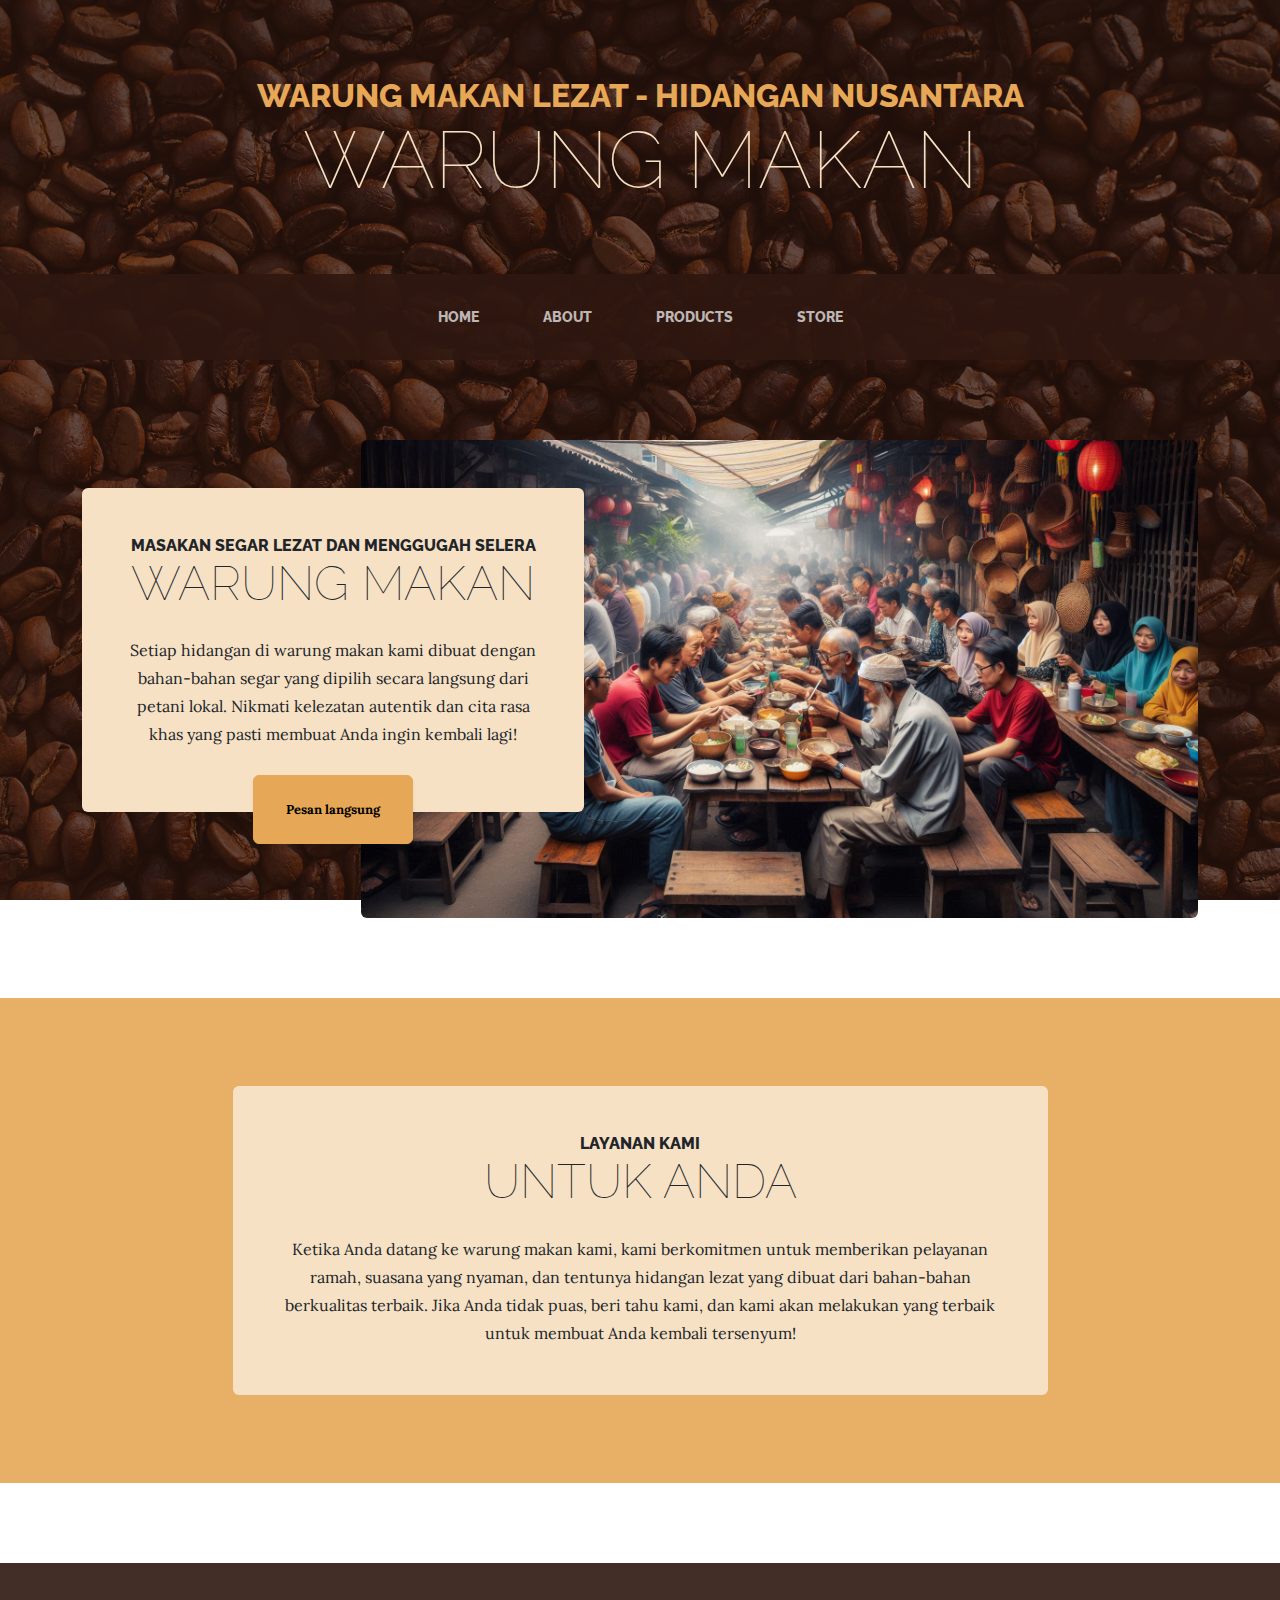
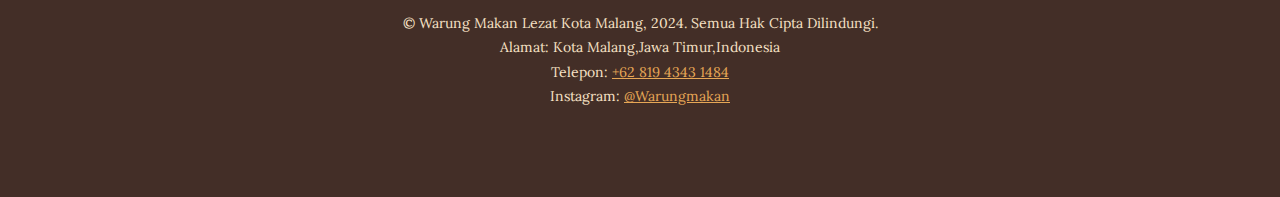
<file: index.html>
<!DOCTYPE html>
<html lang="en">
    <head>
        <meta charset="utf-8" />
        <meta name="viewport" content="width=device-width, initial-scale=1, shrink-to-fit=no" />
        <meta name="description" content="" />
        <meta name="author" content="" />
        <title>Warung Makan</title>
        <link rel="icon" type="image" href="assets/favicon.png" />
        <!-- Google fonts-->
        <link href="https://fonts.googleapis.com/css?family=Raleway:100,100i,200,200i,300,300i,400,400i,500,500i,600,600i,700,700i,800,800i,900,900i" rel="stylesheet" />
        <link href="https://fonts.googleapis.com/css?family=Lora:400,400i,700,700i" rel="stylesheet" />
        <!-- Core theme CSS (includes Bootstrap)-->
        <link href="css/styles.css" rel="stylesheet" />
    </head>
    <body>
        <header>
            <h1 class="site-heading text-center text-faded d-none d-lg-block">
                <span class="site-heading-upper text-primary mb-3">Warung Makan Lezat - Hidangan Nusantara</span>
                <span class="site-heading-lower">Warung Makan</span>
            </h1>
        </header>
        <!-- Navigation-->
        <nav class="navbar navbar-expand-lg navbar-dark py-lg-4" id="mainNav">
            <div class="container">
                <a class="navbar-brand text-uppercase fw-bold d-lg-none" href="index.html">Warung Makan</a>
                <button class="navbar-toggler" type="button" data-bs-toggle="collapse" data-bs-target="#navbarSupportedContent" aria-controls="navbarSupportedContent" aria-expanded="false" aria-label="Toggle navigation"><span class="navbar-toggler-icon"></span></button>
                <div class="collapse navbar-collapse" id="navbarSupportedContent">
                    <ul class="navbar-nav mx-auto">
                        <li class="nav-item px-lg-4"><a class="nav-link text-uppercase" href="index.html">Home</a></li>
                        <li class="nav-item px-lg-4"><a class="nav-link text-uppercase" href="about.html">About</a></li>
                        <li class="nav-item px-lg-4"><a class="nav-link text-uppercase" href="products.html">Products</a></li>
                        <li class="nav-item px-lg-4"><a class="nav-link text-uppercase" href="store.html">Store</a></li>
                    </ul>
                </div>
            </div>
        </nav>
        <section class="page-section clearfix">
            <div class="container">
                <div class="intro">
                    <img class="intro-img img-fluid mb-3 mb-lg-0 rounded" src="assets/img/ga.jpeg" alt="..." />
                    <div class="intro-text left-0 text-center bg-faded p-5 rounded">
                        <h2 class="section-heading mb-4">
                            <span class="section-heading-upper">Masakan Segar Lezat dan Menggugah Selera</span>
                            <span class="section-heading-lower">Warung makan</span>
                        </h2>   
                        <p class="mb-3">Setiap hidangan di warung makan kami dibuat dengan bahan-bahan segar yang dipilih secara langsung dari petani lokal. Nikmati kelezatan autentik dan cita rasa khas yang pasti membuat Anda ingin kembali lagi!</p>
                        <div class="intro-button mx-auto"><a class="btn btn-primary btn-xl" href="store.html">Pesan langsung</a></div>
                    </div>
                </div>
            </div>
        </section>
        <section class="page-section cta">
            <div class="container">
                <div class="row">
                    <div class="col-xl-9 mx-auto">
                        <div class="cta-inner bg-faded text-center rounded">
                            <h2 class="section-heading mb-4">
                                <span class="section-heading-upper">Layanan Kami</span>
                                <span class="section-heading-lower">Untuk Anda</span>
                            </h2>
                            <p class="mb-0">Ketika Anda datang ke warung makan kami, kami berkomitmen untuk memberikan pelayanan ramah, suasana yang nyaman, dan tentunya hidangan lezat yang dibuat dari bahan-bahan berkualitas terbaik. Jika Anda tidak puas, beri tahu kami, dan kami akan melakukan yang terbaik untuk membuat Anda kembali tersenyum!</p>
                        </div>
                    </div>
                </div>
            </div>
        </section>
        <footer class="footer text-faded text-center py-5">
            <div class="container">
                <p class="m-0 small">&copy; Warung Makan Lezat Kota Malang, 2024. Semua Hak Cipta Dilindungi.</p>
                <p class="m-0 small">Alamat: Kota Malang,Jawa Timur,Indonesia</p>
                <p class="m-0 small">Telepon: <a href="https://api.whatsapp.com/send/?phone=6281943431484&text&type=phone_number&app_absent=0" target="_blank">+62 819 4343 1484</a></p>
                <p class="m-0 small">Instagram: <a href="https://www.instagram.com/" target="_blank">@Warungmakan</a></p>
                <div class="social-icons mt-3">
                    <a href="https://www.instagram.com/warungmakanlezat" target="_blank"><i class="fab fa-instagram fa-lg mx-2"></i></a>
                    <a href="tel:+6281234567890" target="_blank"><i class="fas fa-phone fa-lg mx-2"></i></a>
                </div>
            </div>
        </footer>
        <!-- Bootstrap core JS-->
        <script src="https://cdn.jsdelivr.net/npm/bootstrap@5.2.3/dist/js/bootstrap.bundle.min.js"></script>
        <!-- Core theme JS-->
        <script src="js/scripts.js"></script>
    </body>
</html>
</file>
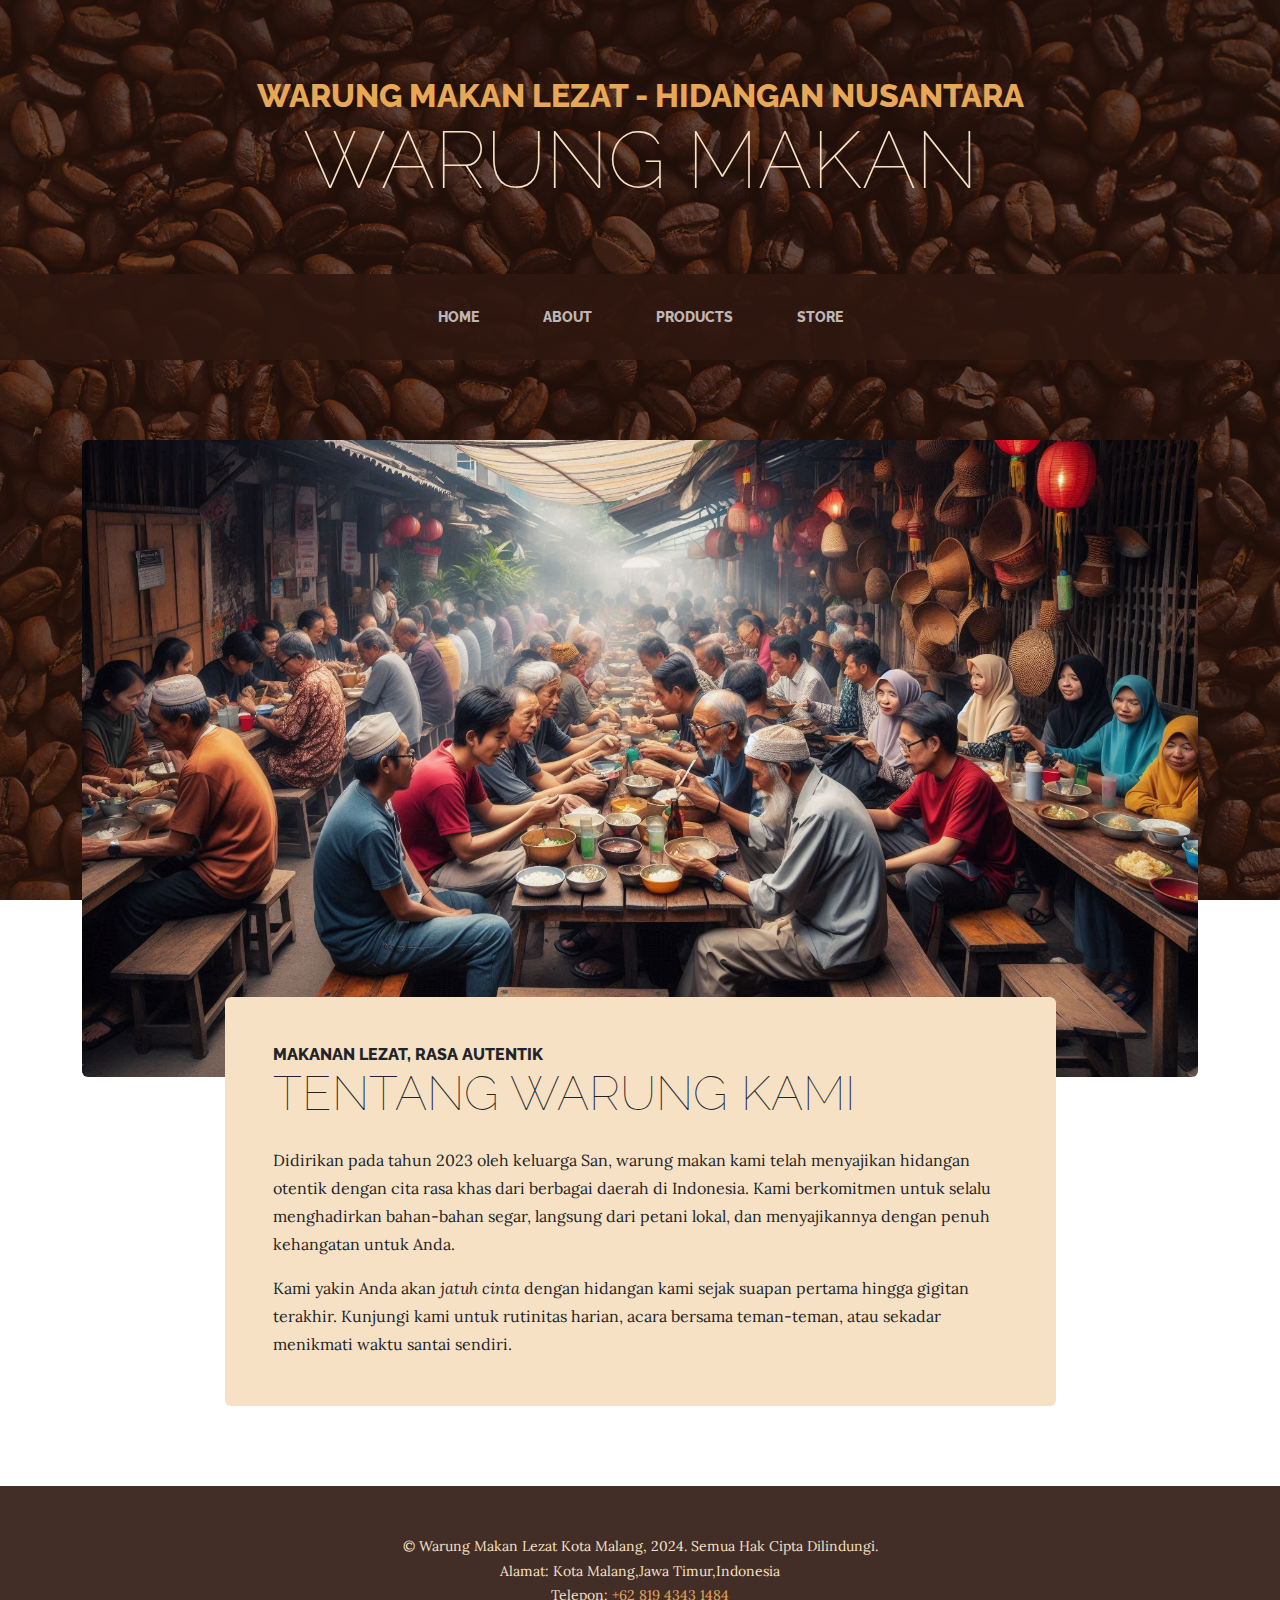
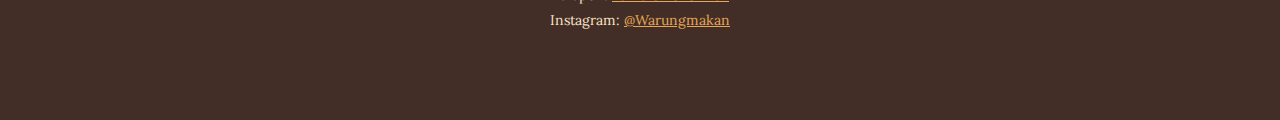
<file: about.html>
<!DOCTYPE html>
<html lang="en">
    <head>
        <meta charset="utf-8" />
        <meta name="viewport" content="width=device-width, initial-scale=1, shrink-to-fit=no" />
        <meta name="description" content="" />
        <meta name="author" content="" />
        <title>About Warung Makan</title>
        <link rel="icon" type="image" href="assets/favicon.png" />
        <!-- Google fonts-->
        <link href="https://fonts.googleapis.com/css?family=Raleway:100,100i,200,200i,300,300i,400,400i,500,500i,600,600i,700,700i,800,800i,900,900i" rel="stylesheet" />
        <link href="https://fonts.googleapis.com/css?family=Lora:400,400i,700,700i" rel="stylesheet" />
        <!-- Core theme CSS (includes Bootstrap)-->
        <link href="css/styles.css" rel="stylesheet" />
    </head>
    <body>
        <header>
            <h1 class="site-heading text-center text-faded d-none d-lg-block">
                <span class="site-heading-upper text-primary mb-3">Warung Makan Lezat - Hidangan Nusantara</span>
                <span class="site-heading-lower">Warung Makan</span>
            </h1>
        </header>
        <!-- Navigation-->
        <nav class="navbar navbar-expand-lg navbar-dark py-lg-4" id="mainNav">
            <div class="container">
                <a class="navbar-brand text-uppercase fw-bold d-lg-none" href="index.html">Warung Makan</a>
                <button class="navbar-toggler" type="button" data-bs-toggle="collapse" data-bs-target="#navbarSupportedContent" aria-controls="navbarSupportedContent" aria-expanded="false" aria-label="Toggle navigation"><span class="navbar-toggler-icon"></span></button>
                <div class="collapse navbar-collapse" id="navbarSupportedContent">
                    <ul class="navbar-nav mx-auto">
                        <li class="nav-item px-lg-4"><a class="nav-link text-uppercase" href="index.html">Home</a></li>
                        <li class="nav-item px-lg-4"><a class="nav-link text-uppercase" href="about.html">About</a></li>
                        <li class="nav-item px-lg-4"><a class="nav-link text-uppercase" href="products.html">Products</a></li>
                        <li class="nav-item px-lg-4"><a class="nav-link text-uppercase" href="store.html">Store</a></li>
                    </ul>
                </div>
            </div>
        </nav>
        <section class="page-section about-heading">
            <div class="container">
                <img class="img-fluid rounded about-heading-img mb-3 mb-lg-0" src="assets/img/ga.jpeg" alt="..." />
                <div class="about-heading-content">
                    <div class="row">
                        <div class="col-xl-9 col-lg-10 mx-auto">
                            <div class="bg-faded rounded p-5">
                                <h2 class="section-heading mb-4">
                                    <span class="section-heading-upper">Makanan Lezat, Rasa Autentik</span>
                                    <span class="section-heading-lower">Tentang Warung Kami</span>
                                </h2>
                                <p>Didirikan pada tahun 2023 oleh keluarga San, warung makan kami telah menyajikan hidangan otentik dengan cita rasa khas dari berbagai daerah di Indonesia. Kami berkomitmen untuk selalu menghadirkan bahan-bahan segar, langsung dari petani lokal, dan menyajikannya dengan penuh kehangatan untuk Anda.</p>
                                <p class="mb-0">
                                    Kami yakin Anda akan
                                    <em>jatuh cinta</em>
                                    dengan hidangan kami sejak suapan pertama hingga gigitan terakhir. Kunjungi kami untuk rutinitas harian, acara bersama teman-teman, atau sekadar menikmati waktu santai sendiri.
                                </p>
                            </div>
                        </div>
                    </div>
                </div>
            </div>
        </section>
        <footer class="footer text-faded text-center py-5">
            <div class="container">
                <p class="m-0 small">&copy; Warung Makan Lezat Kota Malang, 2024. Semua Hak Cipta Dilindungi.</p>
                <p class="m-0 small">Alamat: Kota Malang,Jawa Timur,Indonesia</p>
                <p class="m-0 small">Telepon: <a href="https://api.whatsapp.com/send/?phone=6281943431484&text&type=phone_number&app_absent=0" target="_blank">+62 819 4343 1484</a></p>
                <p class="m-0 small">Instagram: <a href="https://www.instagram.com/" target="_blank">@Warungmakan</a></p>
                <div class="social-icons mt-3">
                    <a href="https://www.instagram.com/warungmakanlezat" target="_blank"><i class="fab fa-instagram fa-lg mx-2"></i></a>
                    <a href="tel:+6281234567890" target="_blank"><i class="fas fa-phone fa-lg mx-2"></i></a>
                </div>
            </div>
        </footer>
        <!-- Bootstrap core JS-->
        <script src="https://cdn.jsdelivr.net/npm/bootstrap@5.2.3/dist/js/bootstrap.bundle.min.js"></script>
        <!-- Core theme JS-->
        <script src="js/scripts.js"></script>
    </body>
</html>
</file>
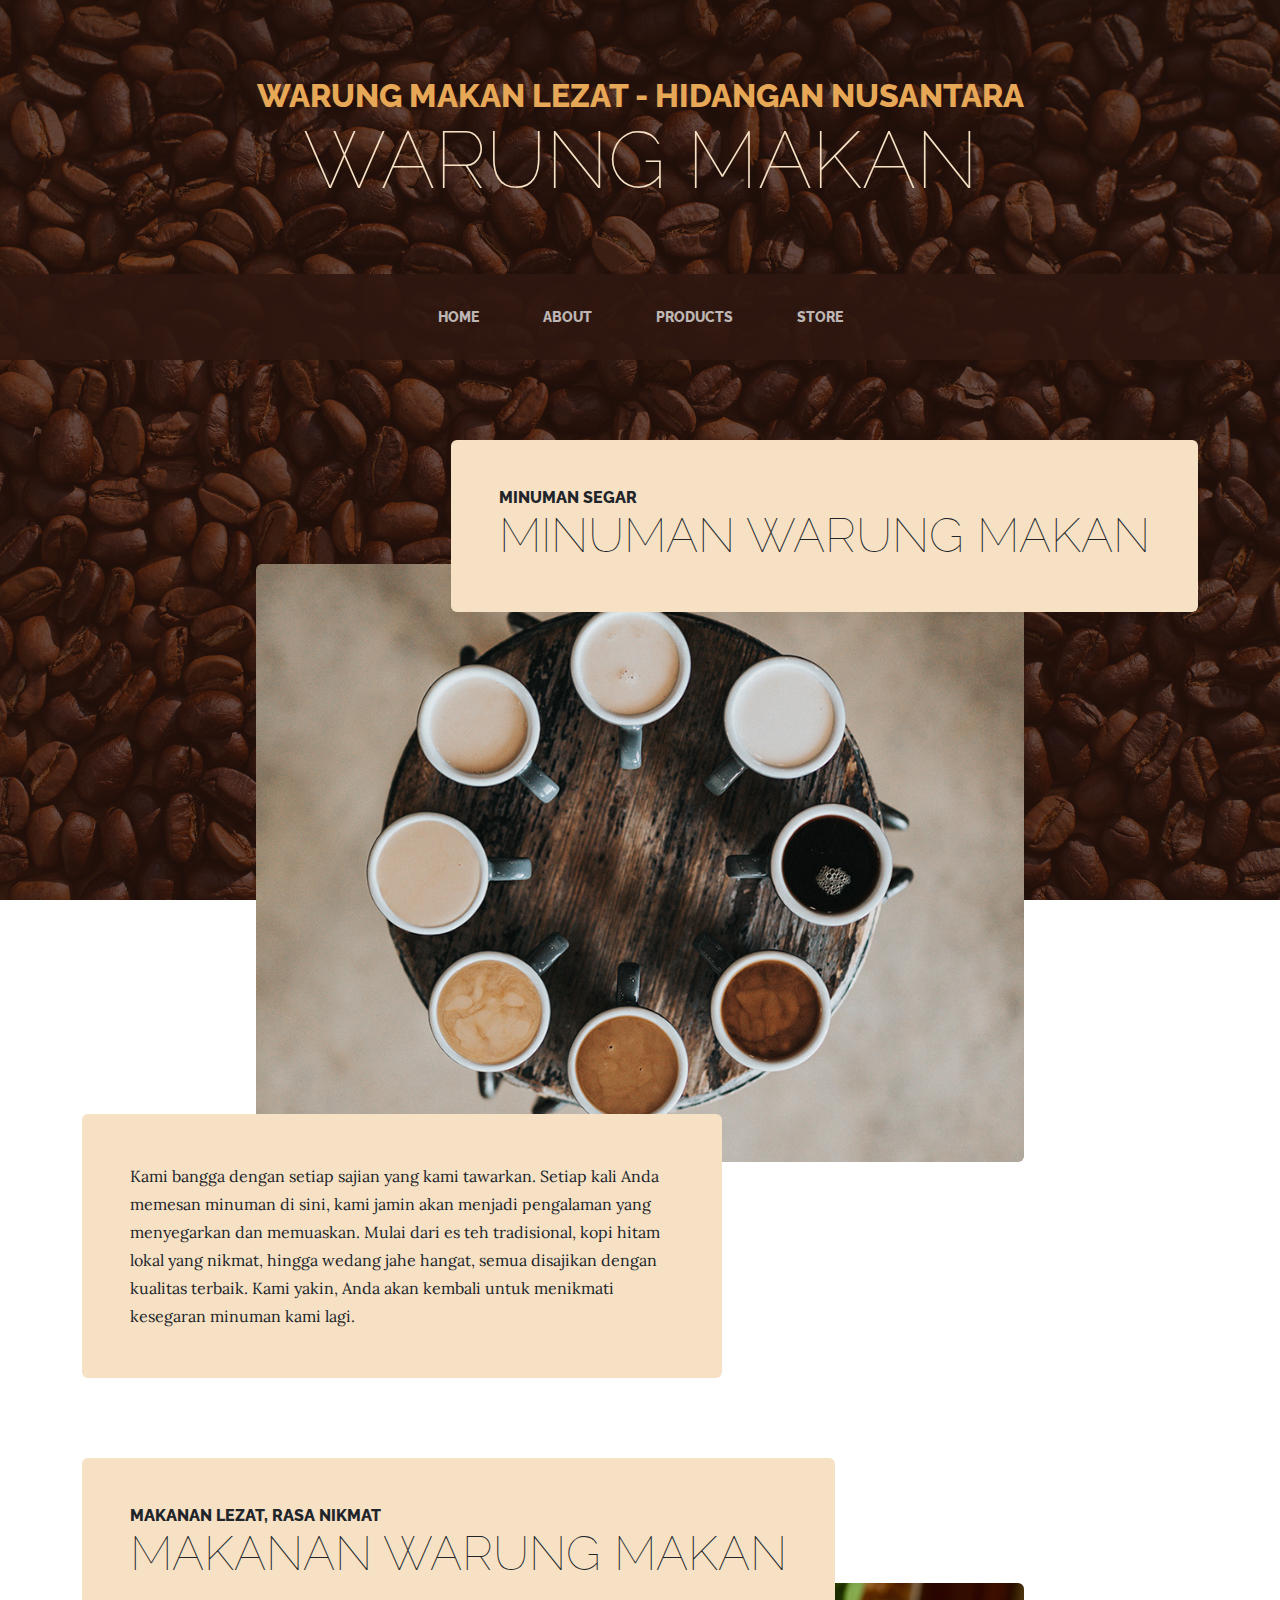
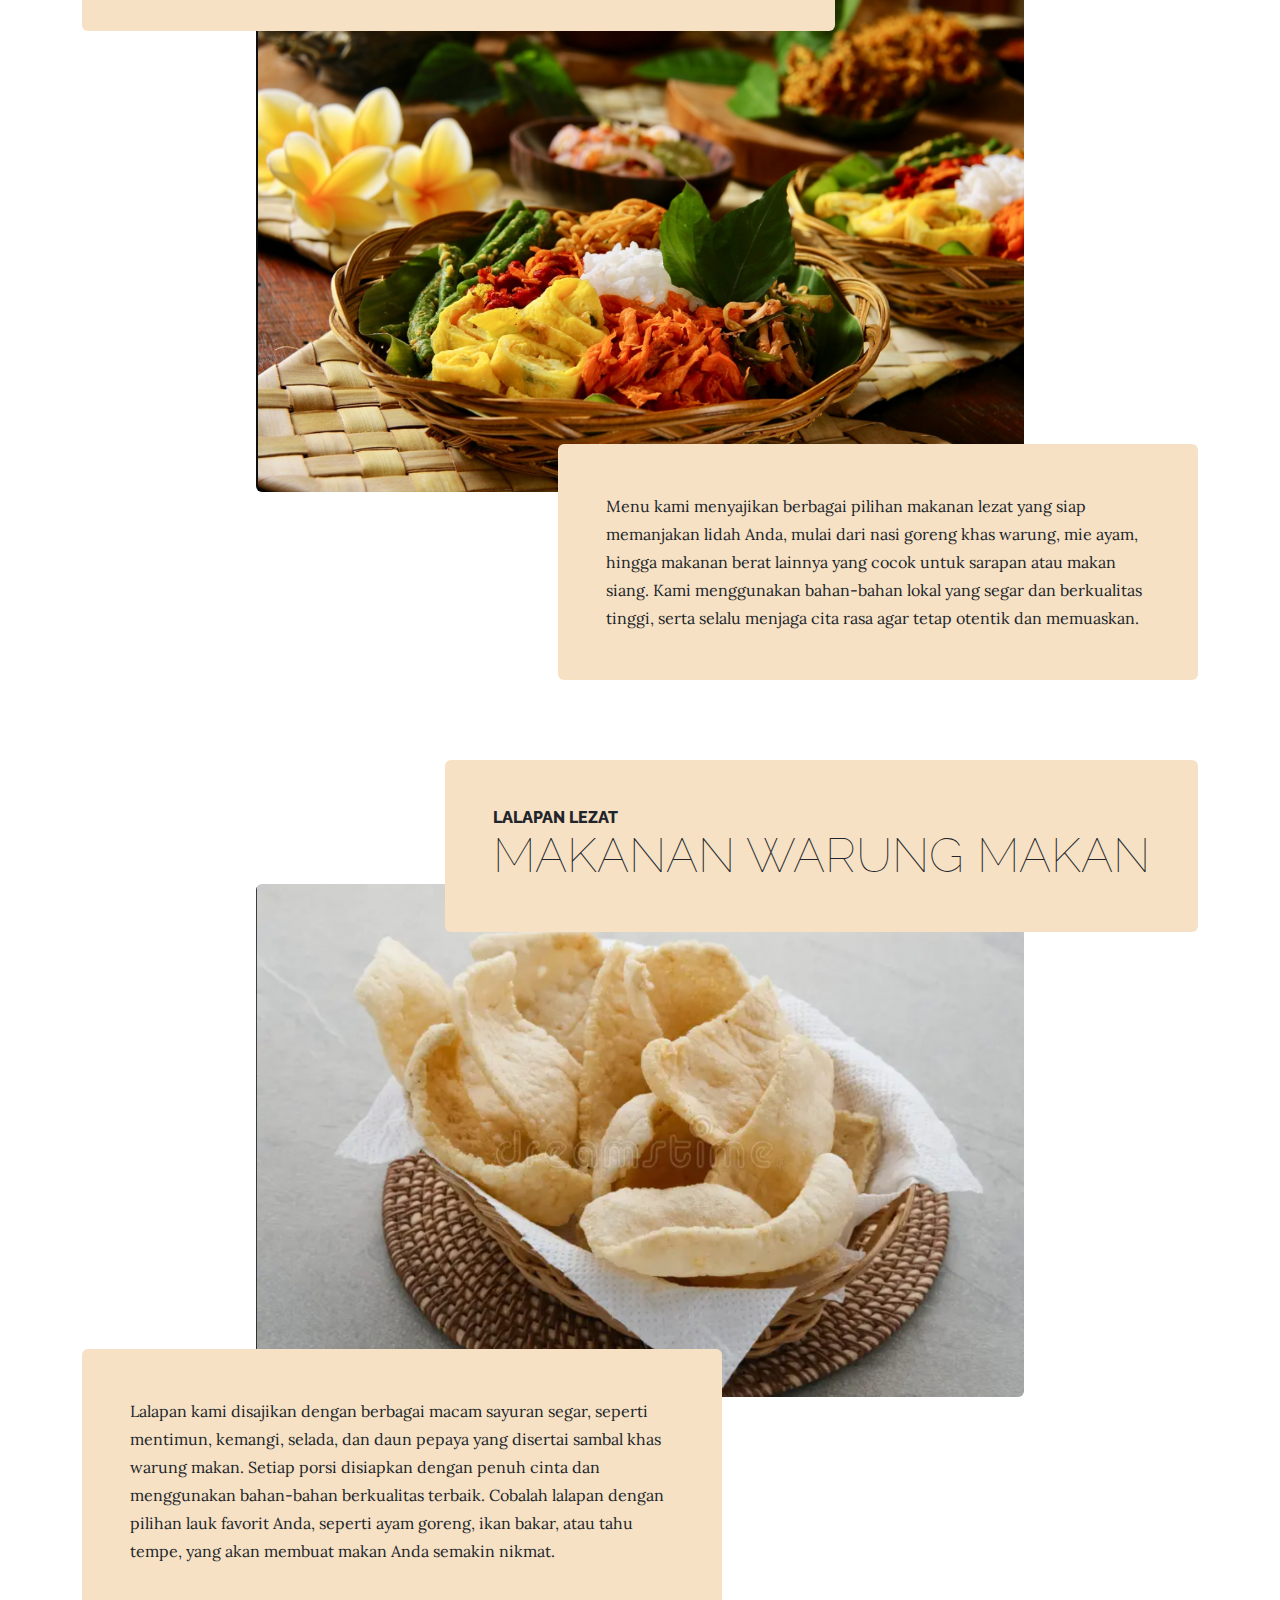
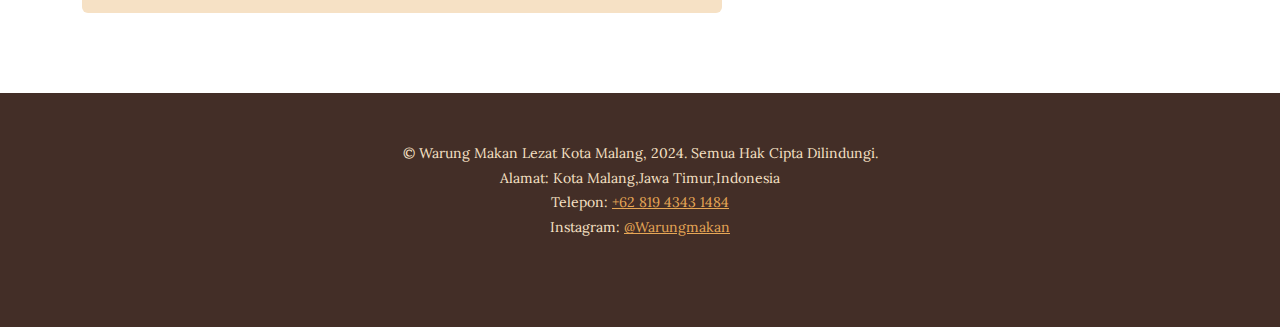
<file: products.html>
<!DOCTYPE html>
<html lang="en">
    <head>
        <meta charset="utf-8" />
        <meta name="viewport" content="width=device-width, initial-scale=1, shrink-to-fit=no" />
        <meta name="description" content="" />
        <meta name="author" content="" />
        <title>About Warung Makan</title>
        <link rel="icon" type="image" href="assets/favicon.png" />
        <!-- Google fonts-->
        <link href="https://fonts.googleapis.com/css?family=Raleway:100,100i,200,200i,300,300i,400,400i,500,500i,600,600i,700,700i,800,800i,900,900i" rel="stylesheet" />
        <link href="https://fonts.googleapis.com/css?family=Lora:400,400i,700,700i" rel="stylesheet" />
        <!-- Core theme CSS (includes Bootstrap)-->
        <link href="css/styles.css" rel="stylesheet" />
    </head>
    <body>
        <header>
            <h1 class="site-heading text-center text-faded d-none d-lg-block">
                <span class="site-heading-upper text-primary mb-3">Warung Makan Lezat - Hidangan Nusantara</span>
                <span class="site-heading-lower">Warung Makan</span>
            </h1>
        </header>
        <!-- Navigation-->
        <nav class="navbar navbar-expand-lg navbar-dark py-lg-4" id="mainNav">
            <div class="container">
                <a class="navbar-brand text-uppercase fw-bold d-lg-none" href="index.html">Warung Makan</a>
                <button class="navbar-toggler" type="button" data-bs-toggle="collapse" data-bs-target="#navbarSupportedContent" aria-controls="navbarSupportedContent" aria-expanded="false" aria-label="Toggle navigation"><span class="navbar-toggler-icon"></span></button>
                <div class="collapse navbar-collapse" id="navbarSupportedContent">
                    <ul class="navbar-nav mx-auto">
                        <li class="nav-item px-lg-4"><a class="nav-link text-uppercase" href="index.html">Home</a></li>
                        <li class="nav-item px-lg-4"><a class="nav-link text-uppercase" href="about.html">About</a></li>
                        <li class="nav-item px-lg-4"><a class="nav-link text-uppercase" href="products.html">Products</a></li>
                        <li class="nav-item px-lg-4"><a class="nav-link text-uppercase" href="store.html">Store</a></li>
                    </ul>
                </div>
            </div>
        </nav>
        <section class="page-section">
            <div class="container">
                <div class="product-item">
                    <div class="product-item-title d-flex">
                        <div class="bg-faded p-5 d-flex ms-auto rounded">
                            <h2 class="section-heading mb-0">
                                <span class="section-heading-upper">Minuman Segar</span>
                                <span class="section-heading-lower">Minuman Warung Makan</span>
                            </h2>
                            </div>
                            </div>
                            <img class="product-item-img mx-auto d-flex rounded img-fluid mb-3 mb-lg-0" src="assets/img/products-01.jpg" alt="Minuman Warung Makan" />
                            <div class="product-item-description d-flex me-auto">
                                <div class="bg-faded p-5 rounded">
                                    <p class="mb-0">Kami bangga dengan setiap sajian yang kami tawarkan. Setiap kali Anda memesan minuman di sini, kami jamin akan menjadi pengalaman yang menyegarkan dan memuaskan. Mulai dari es teh tradisional, kopi hitam lokal yang nikmat, hingga wedang jahe hangat, semua disajikan dengan kualitas terbaik. Kami yakin, Anda akan kembali untuk menikmati kesegaran minuman kami lagi.</p>
                                </div>
                            </div>
                    </div>
                </div>
            </div>
        </section>
        <section class="page-section">
            <div class="container">
                <div class="product-item">
                    <div class="product-item-title d-flex">
                        <div class="bg-faded p-5 d-flex me-auto rounded">
                            <h2 class="section-heading mb-0">
                                <span class="section-heading-upper">Makanan Lezat, Rasa Nikmat</span>
                                <span class="section-heading-lower">Makanan Warung Makan</span>
                            </h2>
                            </div>
                            </div>
                            <img class="product-item-img mx-auto d-flex rounded img-fluid mb-3 mb-lg-0" src="assets/img/g2.PNG" alt="Makanan Warung Makan" />
                            <div class="product-item-description d-flex ms-auto">
                                <div class="bg-faded p-5 rounded">
                                    <p class="mb-0">Menu kami menyajikan berbagai pilihan makanan lezat yang siap memanjakan lidah Anda, mulai dari nasi goreng khas warung, mie ayam, hingga makanan berat lainnya yang cocok untuk sarapan atau makan siang. Kami menggunakan bahan-bahan lokal yang segar dan berkualitas tinggi, serta selalu menjaga cita rasa agar tetap otentik dan memuaskan.</p>
                                </div>
                            </div>
                    </div>
                </div>
            </div>
        </section>
        <section class="page-section">
            <div class="container">
                <div class="product-item">
                    <div class="product-item-title d-flex">
                        <div class="bg-faded p-5 d-flex ms-auto rounded">
                            <h2 class="section-heading mb-0">
                                <span class="section-heading-upper">Lalapan Lezat</span>
                                <span class="section-heading-lower">Makanan Warung Makan</span>
                            </h2>
                            </div>
                            </div>
                            <img class="product-item-img mx-auto d-flex rounded img-fluid mb-3 mb-lg-0" src="assets/img/g3.PNG" alt="Lalapan Warung Makan" />
                            <div class="product-item-description d-flex me-auto">
                                <div class="bg-faded p-5 rounded">
                                    <p class="mb-0">Lalapan kami disajikan dengan berbagai macam sayuran segar, seperti mentimun, kemangi, selada, dan daun pepaya yang disertai sambal khas warung makan. Setiap porsi disiapkan dengan penuh cinta dan menggunakan bahan-bahan berkualitas terbaik. Cobalah lalapan dengan pilihan lauk favorit Anda, seperti ayam goreng, ikan bakar, atau tahu tempe, yang akan membuat makan Anda semakin nikmat.</p>
                    </div>
                </div>
            </div>
        </section>
        <footer class="footer text-faded text-center py-5">
            <div class="container">
                <p class="m-0 small">&copy; Warung Makan Lezat Kota Malang, 2024. Semua Hak Cipta Dilindungi.</p>
                <p class="m-0 small">Alamat: Kota Malang,Jawa Timur,Indonesia</p>
                <p class="m-0 small">Telepon: <a href="https://api.whatsapp.com/send/?phone=6281943431484&text&type=phone_number&app_absent=0" target="_blank">+62 819 4343 1484</a></p>
                <p class="m-0 small">Instagram: <a href="https://www.instagram.com/" target="_blank">@Warungmakan</a></p>
                <div class="social-icons mt-3">
                    <a href="https://www.instagram.com/warungmakanlezat" target="_blank"><i class="fab fa-instagram fa-lg mx-2"></i></a>
                    <a href="tel:+6281234567890" target="_blank"><i class="fas fa-phone fa-lg mx-2"></i></a>
                </div>
            </div>
        </footer>
        <!-- Bootstrap core JS-->
        <script src="https://cdn.jsdelivr.net/npm/bootstrap@5.2.3/dist/js/bootstrap.bundle.min.js"></script>
        <!-- Core theme JS-->
        <script src="js/scripts.js"></script>
    </body>
</html>
</file>
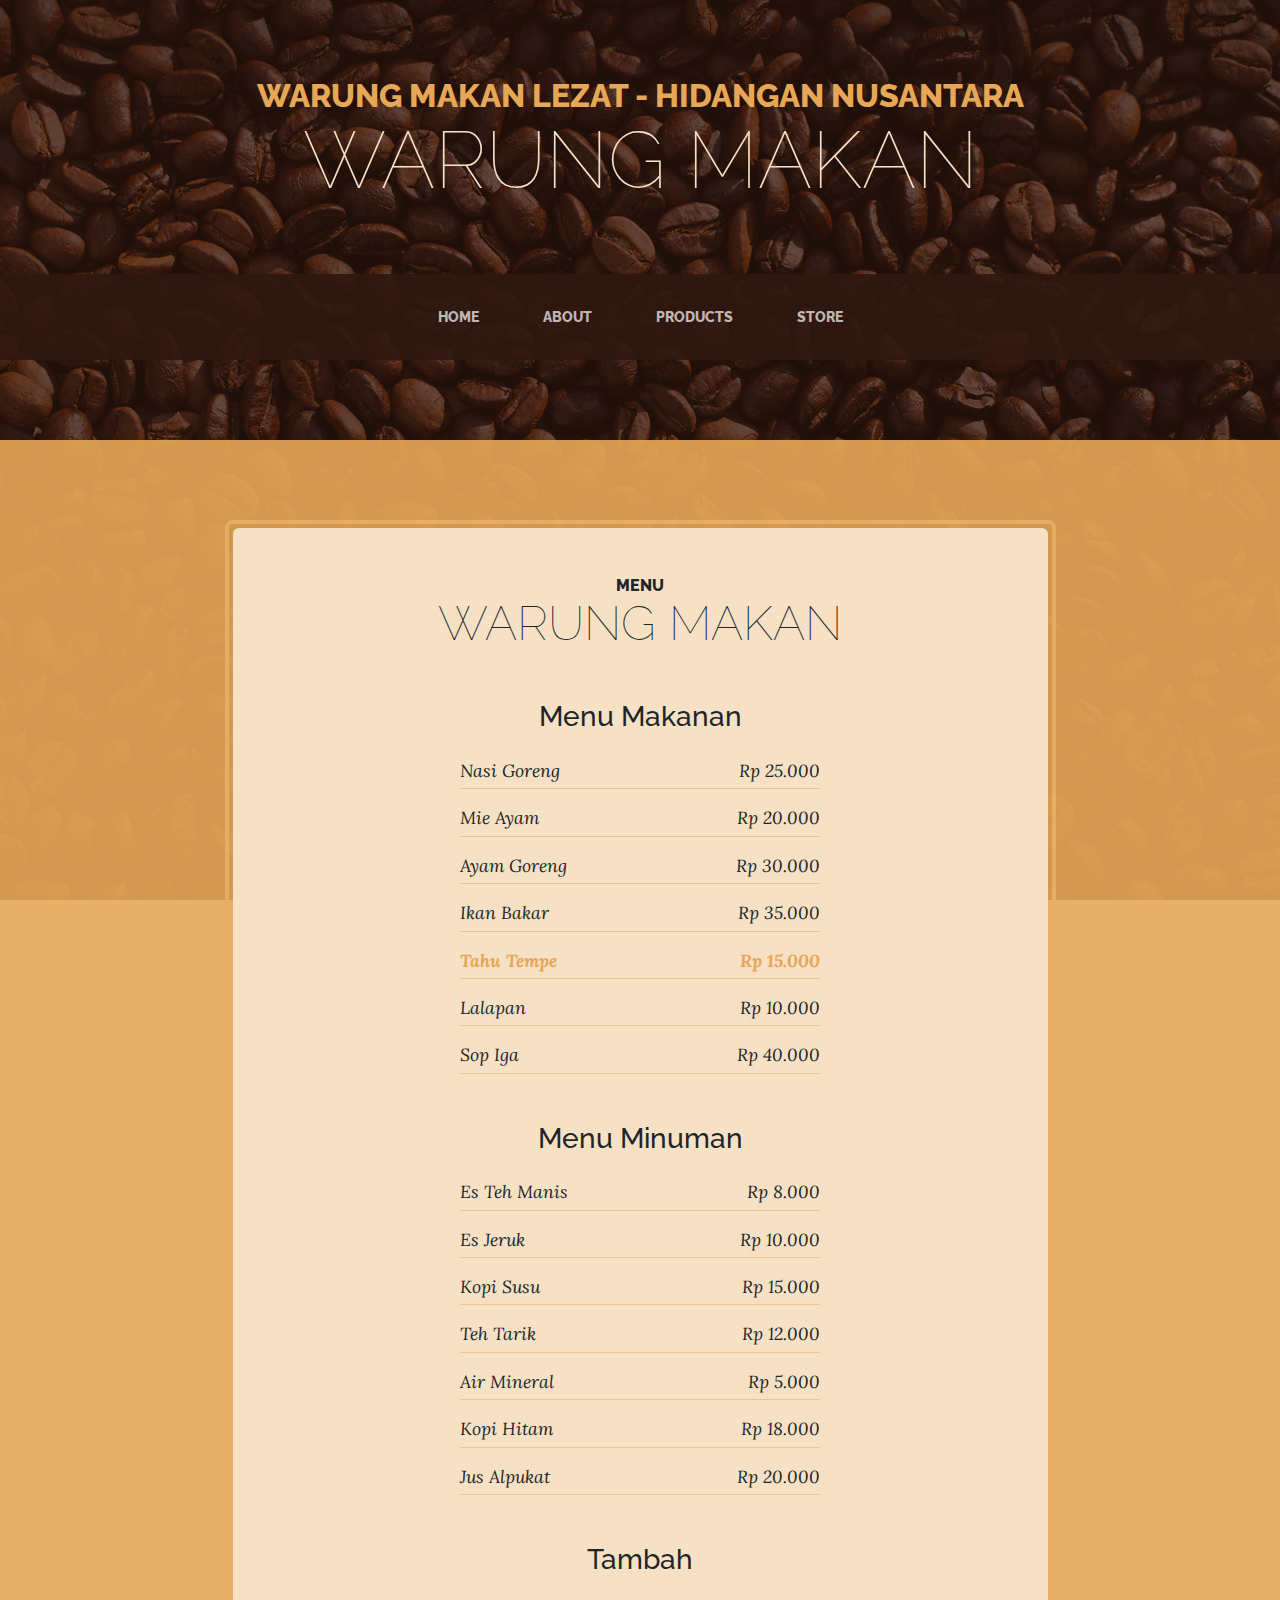
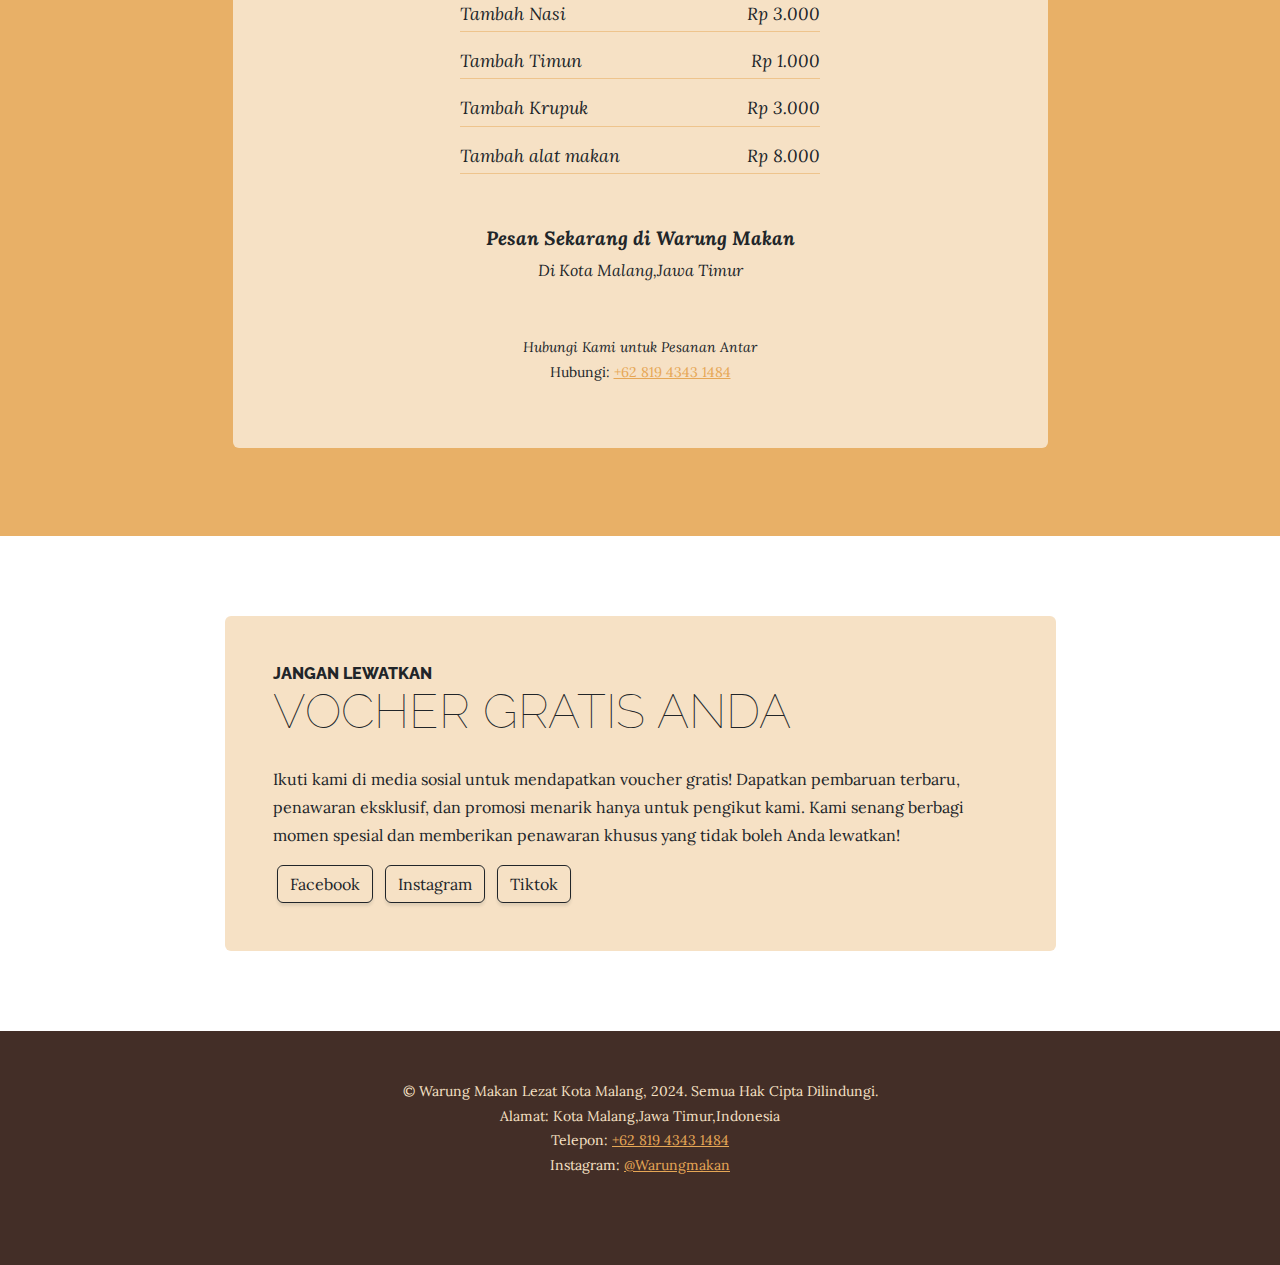
<file: store.html>
<!DOCTYPE html>
<html lang="en">
    <head>
        <meta charset="utf-8" />
        <meta name="viewport" content="width=device-width, initial-scale=1, shrink-to-fit=no" />
        <meta name="description" content="" />
        <meta name="author" content="" />
        <title>About Warung Makan</title>
        <link rel="icon" type="image" href="assets/favicon.png" />
        <!-- Google fonts-->
        <link href="https://fonts.googleapis.com/css?family=Raleway:100,100i,200,200i,300,300i,400,400i,500,500i,600,600i,700,700i,800,800i,900,900i" rel="stylesheet" />
        <link href="https://fonts.googleapis.com/css?family=Lora:400,400i,700,700i" rel="stylesheet" />
        <!-- Core theme CSS (includes Bootstrap)-->
        <link href="css/styles.css" rel="stylesheet" />
    </head>
    <body>
        <header>
            <h1 class="site-heading text-center text-faded d-none d-lg-block">
                <span class="site-heading-upper text-primary mb-3">Warung Makan Lezat - Hidangan Nusantara</span>
                <span class="site-heading-lower">Warung Makan</span>
            </h1>
        </header>
        <!-- Navigation-->
        <nav class="navbar navbar-expand-lg navbar-dark py-lg-4" id="mainNav">
            <div class="container">
                <a class="navbar-brand text-uppercase fw-bold d-lg-none" href="index.html">Warung Makan</a>
                <button class="navbar-toggler" type="button" data-bs-toggle="collapse" data-bs-target="#navbarSupportedContent" aria-controls="navbarSupportedContent" aria-expanded="false" aria-label="Toggle navigation"><span class="navbar-toggler-icon"></span></button>
                <div class="collapse navbar-collapse" id="navbarSupportedContent">
                    <ul class="navbar-nav mx-auto">
                        <li class="nav-item px-lg-4"><a class="nav-link text-uppercase" href="index.html">Home</a></li>
                        <li class="nav-item px-lg-4"><a class="nav-link text-uppercase" href="about.html">About</a></li>
                        <li class="nav-item px-lg-4"><a class="nav-link text-uppercase" href="products.html">Products</a></li>
                        <li class="nav-item px-lg-4"><a class="nav-link text-uppercase" href="store.html">Store</a></li>
                    </ul>
                </div>
            </div>
        </nav>
        <section class="page-section cta">
            <div class="container">
                <div class="row">
                    <div class="col-xl-9 mx-auto">
                        <div class="cta-inner bg-faded text-center rounded">
                            <h2 class="section-heading mb-5">
                                <span class="section-heading-upper">Menu</span>
                                <span class="section-heading-lower">Warung Makan</span>
                            </h2>
                            <h3 class="text-center mb-4">Menu Makanan</h3>
                            <ul class="list-unstyled list-hours mb-5 text-left mx-auto">
                                <li class="list-unstyled-item list-hours-item d-flex">
                                    Nasi Goreng
                                    <span class="ms-auto">Rp 25.000</span>
                                </li>
                                <li class="list-unstyled-item list-hours-item d-flex">
                                    Mie Ayam
                                    <span class="ms-auto">Rp 20.000</span>
                                </li>
                                <li class="list-unstyled-item list-hours-item d-flex">
                                    Ayam Goreng
                                    <span class="ms-auto">Rp 30.000</span>
                                </li>
                                <li class="list-unstyled-item list-hours-item d-flex">
                                    Ikan Bakar
                                    <span class="ms-auto">Rp 35.000</span>
                                </li>
                                <li class="list-unstyled-item list-hours-item d-flex">
                                    Tahu Tempe
                                    <span class="ms-auto">Rp 15.000</span>
                                </li>
                                <li class="list-unstyled-item list-hours-item d-flex">
                                    Lalapan
                                    <span class="ms-auto">Rp 10.000</span>
                                </li>
                                <li class="list-unstyled-item list-hours-item d-flex">
                                    Sop Iga
                                    <span class="ms-auto">Rp 40.000</span>
                                </li>
                            </ul>
                            <h3 class="text-center mb-4">Menu Minuman</h3>
<ul class="list-unstyled list-hours mb-5 text-left mx-auto">
    <li class="list-unstyled-item list-hours-item d-flex">
        Es Teh Manis
        <span class="ms-auto">Rp 8.000</span>
    </li>
    <li class="list-unstyled-item list-hours-item d-flex">
        Es Jeruk
        <span class="ms-auto">Rp 10.000</span>
    </li>
    <li class="list-unstyled-item list-hours-item d-flex">
        Kopi Susu
        <span class="ms-auto">Rp 15.000</span>
    </li>
    <li class="list-unstyled-item list-hours-item d-flex">
        Teh Tarik
        <span class="ms-auto">Rp 12.000</span>
    </li>
    <li class="list-unstyled-item list-hours-item d-flex">
        Air Mineral
        <span class="ms-auto">Rp 5.000</span>
    </li>
    <li class="list-unstyled-item list-hours-item d-flex">
        Kopi Hitam
        <span class="ms-auto">Rp 18.000</span>
    </li>
    <li class="list-unstyled-item list-hours-item d-flex">
        Jus Alpukat
        <span class="ms-auto">Rp 20.000</span>
    </li>
</ul>
<h3 class="text-center mb-4">Tambah</h3>
<ul class="list-unstyled list-hours mb-5 text-left mx-auto">
    <li class="list-unstyled-item list-hours-item d-flex">
        Tambah Nasi
        <span class="ms-auto">Rp 3.000</span>
    </li>
    <li class="list-unstyled-item list-hours-item d-flex">
        Tambah Timun
        <span class="ms-auto">Rp 1.000</span>
    </li>
    <li class="list-unstyled-item list-hours-item d-flex">
        Tambah Krupuk
        <span class="ms-auto">Rp 3.000</span>
    </li>
    <li class="list-unstyled-item list-hours-item d-flex">
        Tambah alat makan
        <span class="ms-auto">Rp 8.000</span>
    </li>
</ul>
<p class="address mb-5">
    <em>
        <strong>Pesan Sekarang di Warung Makan</strong>
        <br />
        Di Kota Malang,Jawa Timur
    </em>
</p>
<p class="mb-0">
    <small><em>Hubungi Kami untuk Pesanan Antar</em></small>
    <br />
    <p class="m-0 small">Hubungi: <a href="https://api.whatsapp.com/send/?phone=6281943431484&text&type=phone_number&app_absent=0" target="_blank">+62 819 4343 1484</a></p>
</p>
                        </div>
                    </div>
                </div>
            </div>
        </section>
        <section class="page-section footer-social-media">
            <div class="container">
                <div class="footer-content">
                    <div class="row">
                        <div class="col-xl-9 col-lg-10 mx-auto">
                            <div class="bg-faded rounded p-5">
                                <h2 class="section-heading mb-4">
                                    <span class="section-heading-upper">Jangan lewatkan</span>
                                    <span class="section-heading-lower">Vocher Gratis Anda</span>
                                </h2>
                                <p>Ikuti kami di media sosial untuk mendapatkan voucher gratis! Dapatkan pembaruan terbaru, penawaran eksklusif, dan promosi menarik hanya untuk pengikut kami. Kami senang berbagi momen spesial dan memberikan penawaran khusus yang tidak boleh Anda lewatkan!</p>
                                <div class="social-media-icons">
                                    <a href="https://www.facebook.com" target="_blank" class="btn btn-outline-dark btn-social mx-1">
                                        <i class="fab fa-facebook-f"></i> Facebook
                                    </a>
                                    <a href="https://www.instagram.com" target="_blank" class="btn btn-outline-dark btn-social mx-1">
                                        <i class="fab fa-instagram"></i> Instagram
                                    </a>
                                    <a href="https://twitter.com" target="_blank" class="btn btn-outline-dark btn-social mx-1">
                                        <i class="fab fa-twitter"></i> Tiktok
                                    </a>
                                </div>
                            </div>
                        </div>
                    </div>
                </div>
            </div>
        </section>
        <footer class="footer text-faded text-center py-5">
            <div class="container">
                <p class="m-0 small">&copy; Warung Makan Lezat Kota Malang, 2024. Semua Hak Cipta Dilindungi.</p>
                <p class="m-0 small">Alamat: Kota Malang,Jawa Timur,Indonesia</p>
                <p class="m-0 small">Telepon: <a href="https://api.whatsapp.com/send/?phone=6281943431484&text&type=phone_number&app_absent=0" target="_blank">+62 819 4343 1484</a></p>
                <p class="m-0 small">Instagram: <a href="https://www.instagram.com/" target="_blank">@Warungmakan</a></p>
                <div class="social-icons mt-3">
                    <a href="https://www.instagram.com/warungmakanlezat" target="_blank"><i class="fab fa-instagram fa-lg mx-2"></i></a>
                    <a href="tel:+6281234567890" target="_blank"><i class="fas fa-phone fa-lg mx-2"></i></a>
                </div>
            </div>
        </footer>
        <!-- Bootstrap core JS-->
        <script src="https://cdn.jsdelivr.net/npm/bootstrap@5.2.3/dist/js/bootstrap.bundle.min.js"></script>
        <!-- Core theme JS-->
        <script src="js/scripts.js"></script>
    </body>
</html>
</file>
